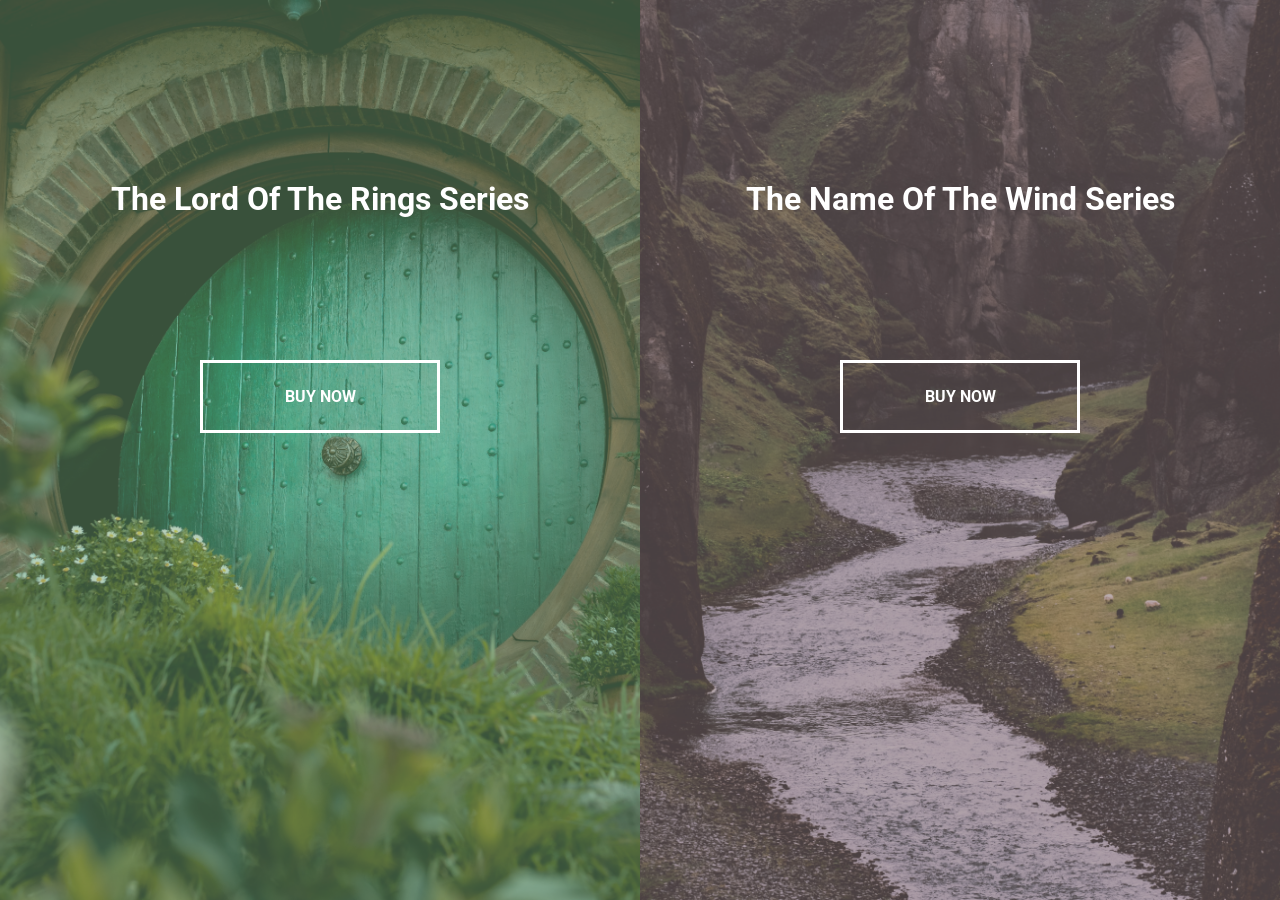
<file: index.html>
<!DOCTYPE html>
<html lang="en">
<head>
    <meta charset="UTF-8">
    <meta http-equiv="X-UA-Compatible" content="IE=edge">
    <meta name="viewport" content="width=device-width, initial-scale=1.0">
    <!-- FONT AWESOME -->
    <!-- https://cdnjs.com/ -->
    <link rel="stylesheet" href="https://cdnjs.cloudflare.com/ajax/libs/font-awesome/6.0.0-beta2/css/all.min.css" integrity="sha512-YWzhKL2whUzgiheMoBFwW8CKV4qpHQAEuvilg9FAn5VJUDwKZZxkJNuGM4XkWuk94WCrrwslk8yWNGmY1EduTA==" crossorigin="anonymous" referrerpolicy="no-referrer" />
    <link rel="stylesheet" href="style.css">
    <title>Split Landing Page</title>
</head>
<body>
    <div class="container">
        <div class="split left">
            <h1>The Lord Of The Rings Series</h1>
            <a href="#" class="btn">Buy Now</a>
        </div>
        <div class="split right">
            <h1>The Name Of The Wind Series</h1>
            <a href="#" class="btn">Buy Now</a>
        </div>
    </div>
    
    <script src="script.js"></script>
</body>
</html>
</file>
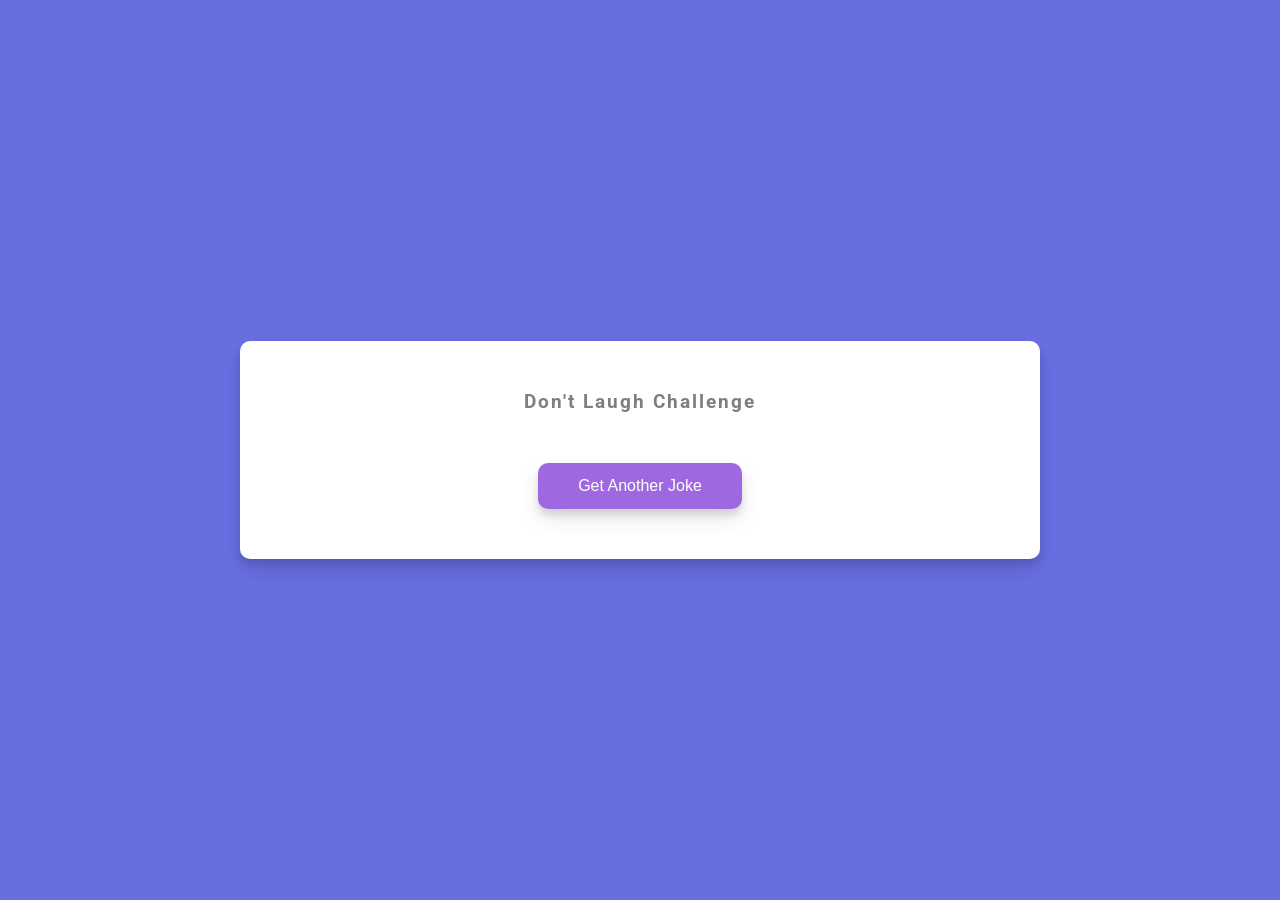
<file: day10-dadJokes/index.html>
<!DOCTYPE html>
<html lang="en">
<head>
    <meta charset="UTF-8">
    <meta http-equiv="X-UA-Compatible" content="IE=edge">
    <meta name="viewport" content="width=device-width, initial-scale=1.0">
    <!-- FONT AWESOME -->
    <!-- https://cdnjs.com/ -->
    <!-- <link rel="stylesheet" href="https://cdnjs.cloudflare.com/ajax/libs/font-awesome/6.0.0-beta2/css/all.min.css" integrity="sha512-YWzhKL2whUzgiheMoBFwW8CKV4qpHQAEuvilg9FAn5VJUDwKZZxkJNuGM4XkWuk94WCrrwslk8yWNGmY1EduTA==" crossorigin="anonymous" referrerpolicy="no-referrer" /> -->
    <link rel="stylesheet" href="style.css">
    <title>Dad Jokes</title>
</head>
<body>
    <div class="container">
        <h3>Don't Laugh Challenge</h3>
        <div class="joke" id="joke">
            <!-- Joke goes here -->
        </div>
        <button class="btn" id="jokeBtn">Get Another Joke</button>
    </div>
    
    <script src="script.js"></script>
</body>
</html>
</file>
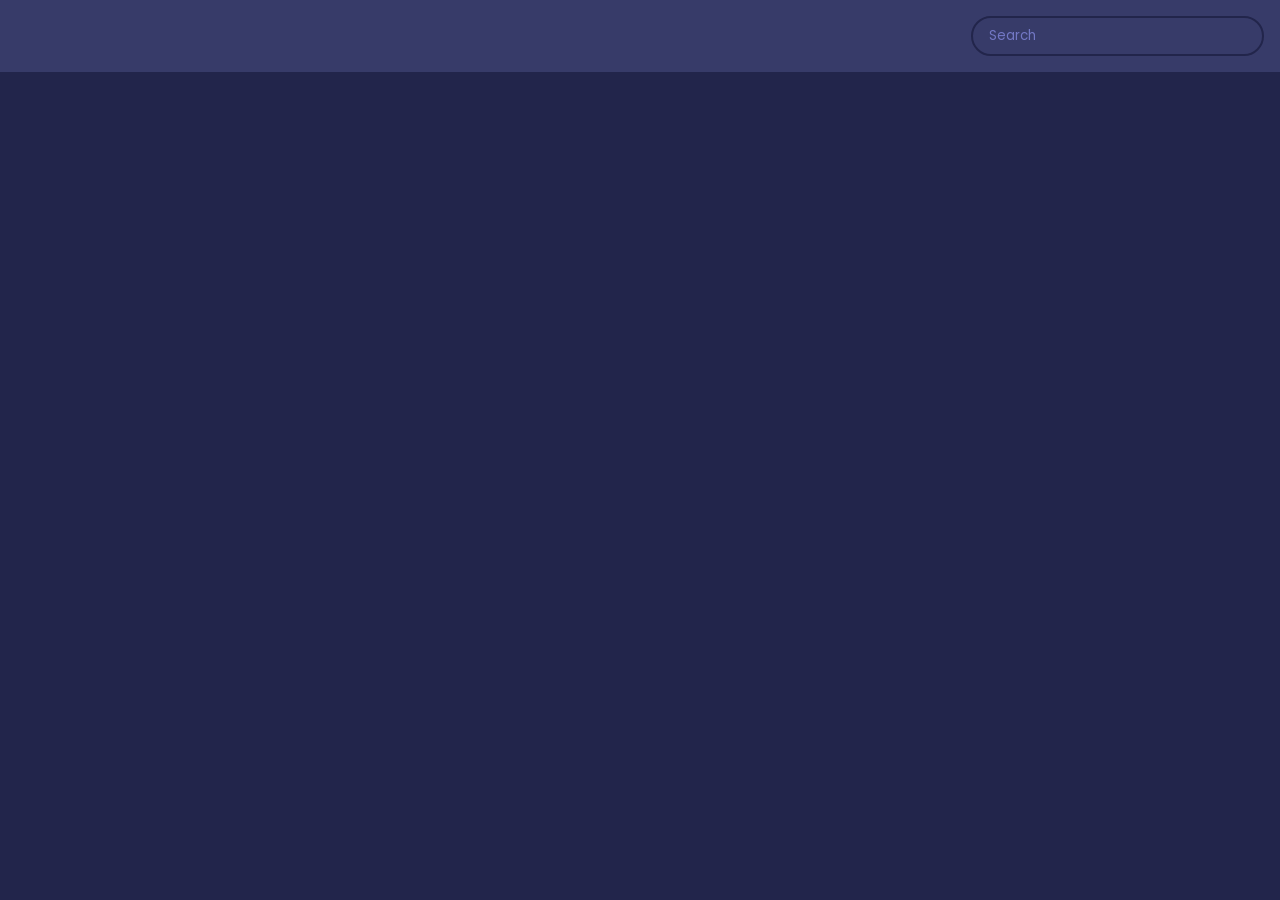
<file: day17-movieApp/index.html>
<!DOCTYPE html>
<html lang="en">
<head>
    <meta charset="UTF-8">
    <meta http-equiv="X-UA-Compatible" content="IE=edge">
    <meta name="viewport" content="width=device-width, initial-scale=1.0">
    <link rel="stylesheet" href="style.css">
    <title>Movie App</title>
</head>
<body>
    <header>
        <form id="form">
            <input type="text" id="search" class="search" placeholder="Search">
        </form>
    </header>

    <main id="main"></main>
    
    <script src="script.js"></script>
</body>
</html>
</file>
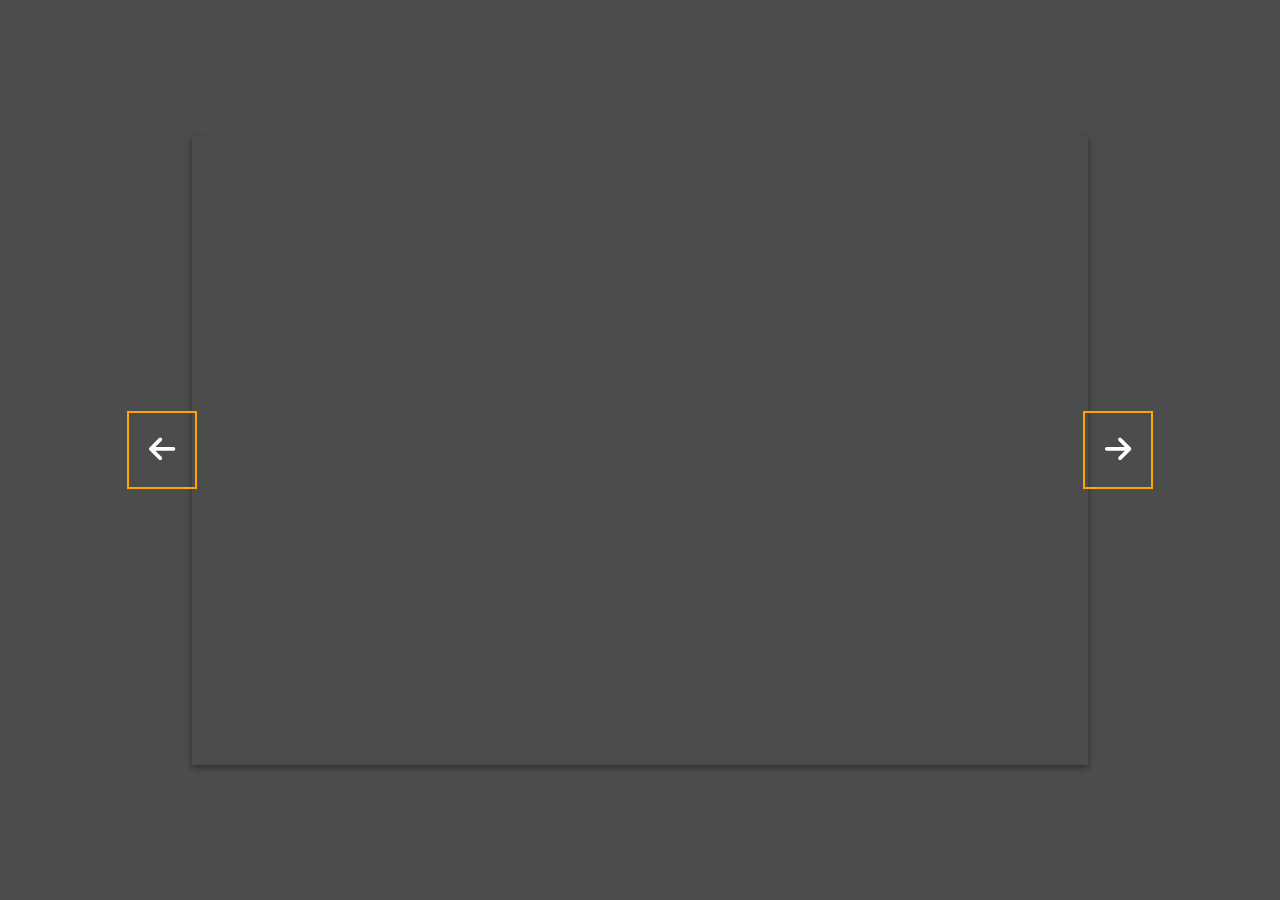
<file: day18-backgroundSlider/index.html>
<!DOCTYPE html>
<html lang="en">
<head>
    <meta charset="UTF-8">
    <meta http-equiv="X-UA-Compatible" content="IE=edge">
    <meta name="viewport" content="width=device-width, initial-scale=1.0">
    <!-- FONT AWESOME -->
    <!-- https://cdnjs.com/ -->
    <link rel="stylesheet" href="https://cdnjs.cloudflare.com/ajax/libs/font-awesome/6.0.0-beta2/css/all.min.css" integrity="sha512-YWzhKL2whUzgiheMoBFwW8CKV4qpHQAEuvilg9FAn5VJUDwKZZxkJNuGM4XkWuk94WCrrwslk8yWNGmY1EduTA==" crossorigin="anonymous" referrerpolicy="no-referrer" />
    <link rel="stylesheet" href="style.css">
    <title>Background Slider</title>
</head>
<body>
    <div class="slider-container">
        <div 
            class="slider active" 
            style="background-image: url('https://images.unsplash.com/photo-1426604966848-d7adac402bff?ixid=MnwxMjA3fDB8MHxwaG90by1wYWdlfHx8fGVufDB8fHx8&ixlib=rb-1.2.1&auto=format&fit=crop&w=1470&q=80');">
        </div>
        <div 
            class="slider" 
            style="background-image: url(https://images.unsplash.com/photo-1470071459604-3b5ec3a7fe05?ixid=MnwxMjA3fDB8MHxwaG90by1wYWdlfHx8fGVufDB8fHx8&ixlib=rb-1.2.1&auto=format&fit=crop&w=2774&q=80);">
        </div>
        <div 
            class="slider" 
            style="background-image: url(https://images.unsplash.com/photo-1447752875215-b2761acb3c5d?ixlib=rb-1.2.1&ixid=MnwxMjA3fDB8MHxwaG90by1wYWdlfHx8fGVufDB8fHx8&auto=format&fit=crop&w=1470&q=80);">
        </div>
        <div 
            class="slider" 
            style="background-image: url(https://images.unsplash.com/photo-1431794062232-2a99a5431c6c?ixlib=rb-1.2.1&ixid=MnwxMjA3fDB8MHxwaG90by1wYWdlfHx8fGVufDB8fHx8&auto=format&fit=crop&w=1470&q=80);">
        </div>
        <div 
            class="slider" 
            style="background-image: url(https://images.unsplash.com/photo-1465146344425-f00d5f5c8f07?ixid=MnwxMjA3fDB8MHxwaG90by1wYWdlfHx8fGVufDB8fHx8&ixlib=rb-1.2.1&auto=format&fit=crop&w=1476&q=80);">
        </div>

        <button class="arrow left-arrow" id="left">
            <i class="fas fa-arrow-left"></i>
        </button>

        <button class="arrow right-arrow" id="right">
            <i class="fas fa-arrow-right"></i>
        </button>
    </div>
    
    <script src="script.js"></script>
</body>
</html>
</file>
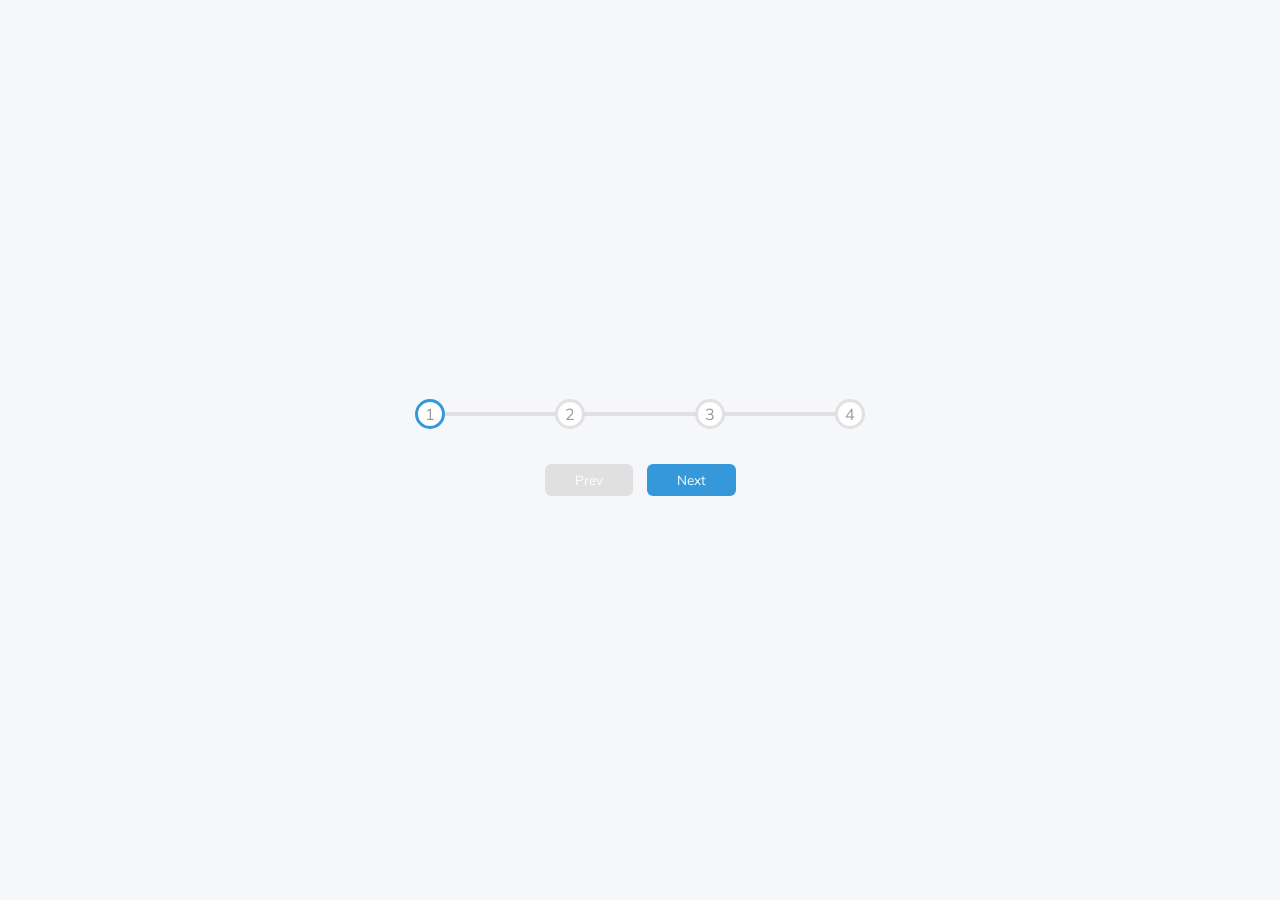
<file: day2-progressSteps/index.html>
<!DOCTYPE html>
<html lang="en">
<head>
    <meta charset="UTF-8">
    <meta http-equiv="X-UA-Compatible" content="IE=edge">
    <meta name="viewport" content="width=device-width, initial-scale=1.0">
    <!-- FONT AWESOME -->
    <!-- https://cdnjs.com/ -->
    <!-- <link rel="stylesheet" href="https://cdnjs.cloudflare.com/ajax/libs/font-awesome/6.0.0-beta2/css/all.min.css" integrity="sha512-YWzhKL2whUzgiheMoBFwW8CKV4qpHQAEuvilg9FAn5VJUDwKZZxkJNuGM4XkWuk94WCrrwslk8yWNGmY1EduTA==" crossorigin="anonymous" referrerpolicy="no-referrer" /> -->
    <link rel="stylesheet" href="style.css">
    <title>Progress Steps</title>
</head>
<body>
    <div class="container">
        <div class="progress-container">
            <div class="progress" id="progress"></div>
            <div class="circle active">1</div>
            <div class="circle">2</div>
            <div class="circle">3</div>
            <div class="circle">4</div>
        </div>

        <button class="btn" id="prev" disabled>Prev</button>
        <button class="btn" id="next">Next</button>
    </div>
    
    <script src="script.js"></script>
</body>
</html>
</file>
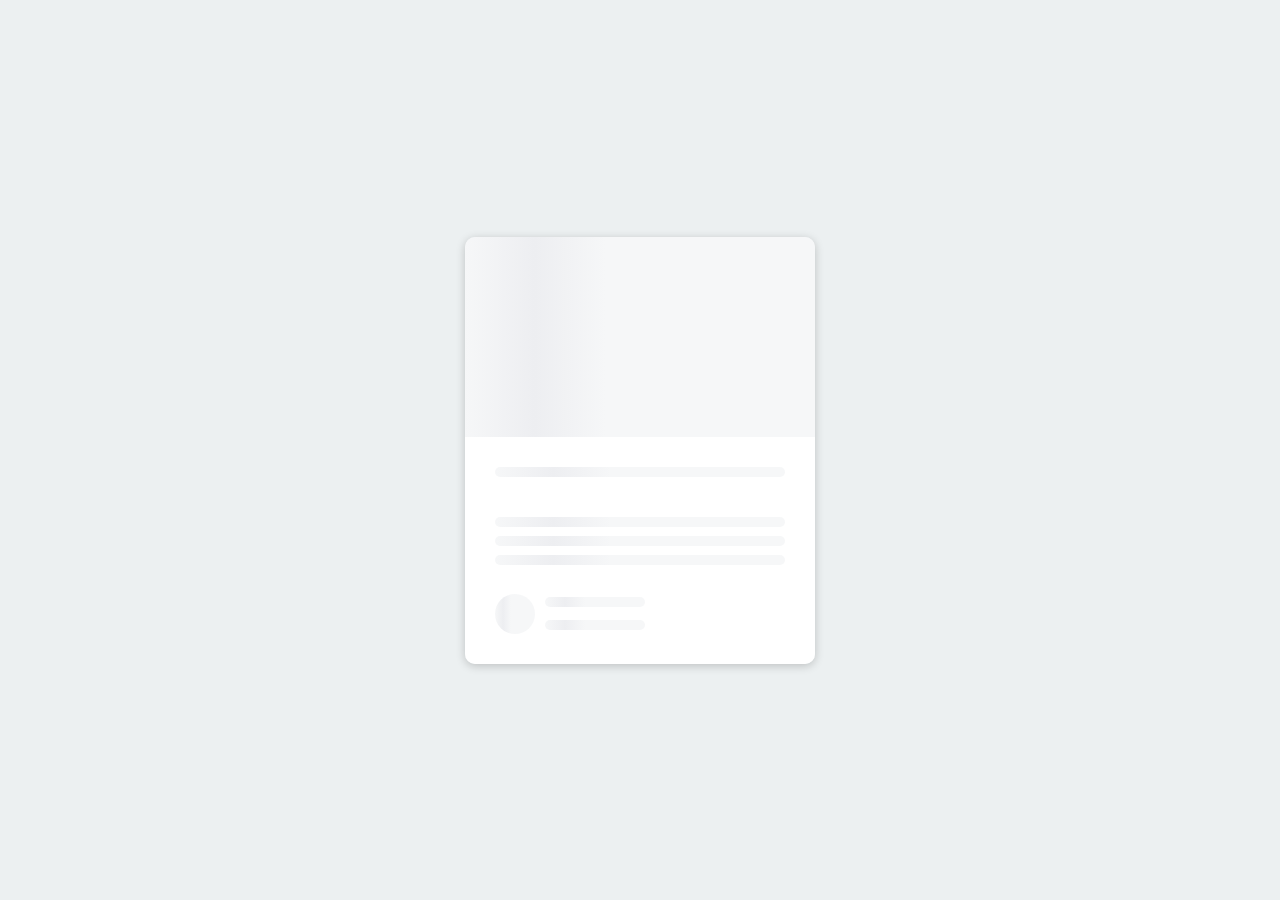
<file: day24-contentPlaceholder/index.html>
<!DOCTYPE html>
<html lang="en">
<head>
    <meta charset="UTF-8">
    <meta http-equiv="X-UA-Compatible" content="IE=edge">
    <meta name="viewport" content="width=device-width, initial-scale=1.0">
    <!-- FONT AWESOME -->
    <!-- https://cdnjs.com/ -->
    <!-- <link rel="stylesheet" href="https://cdnjs.cloudflare.com/ajax/libs/font-awesome/6.0.0-beta2/css/all.min.css" integrity="sha512-YWzhKL2whUzgiheMoBFwW8CKV4qpHQAEuvilg9FAn5VJUDwKZZxkJNuGM4XkWuk94WCrrwslk8yWNGmY1EduTA==" crossorigin="anonymous" referrerpolicy="no-referrer" /> -->
    <link rel="stylesheet" href="style.css">
    <title>Content Placeholder</title>
</head>
<body>
    <div class="card">
        <div class="card-header animated-bg" id="header">
            &nbsp;
        </div>

        <div class="card-content">
            <h3 class="card-title animated-bg animated-bg-text" id="title">
                &nbsp;
            </h3>
            <p class="card-excerpt" id="excerpt">
                &nbsp;
                <span class="animated-bg animated-bg-text">&nbsp;</span>
                <span class="animated-bg animated-bg-text">&nbsp;</span>
                <span class="animated-bg animated-bg-text">&nbsp;</span>
            </p>
            <div class="author">
                <div class="profile-img animated-bg" id="profile_img">
                    &nbsp;
                </div>
                <div class="author-info">
                    <strong class="animated-bg animated-bg-text" id="name">
                        &nbsp;
                    </strong>
                    <small class="animated-bg animated-bg-text" id="date">
                        &nbsp;
                    </small>
                </div>
            </div>
        </div>
    </div>
    
    <script src="script.js"></script>
</body>
</html>
</file>
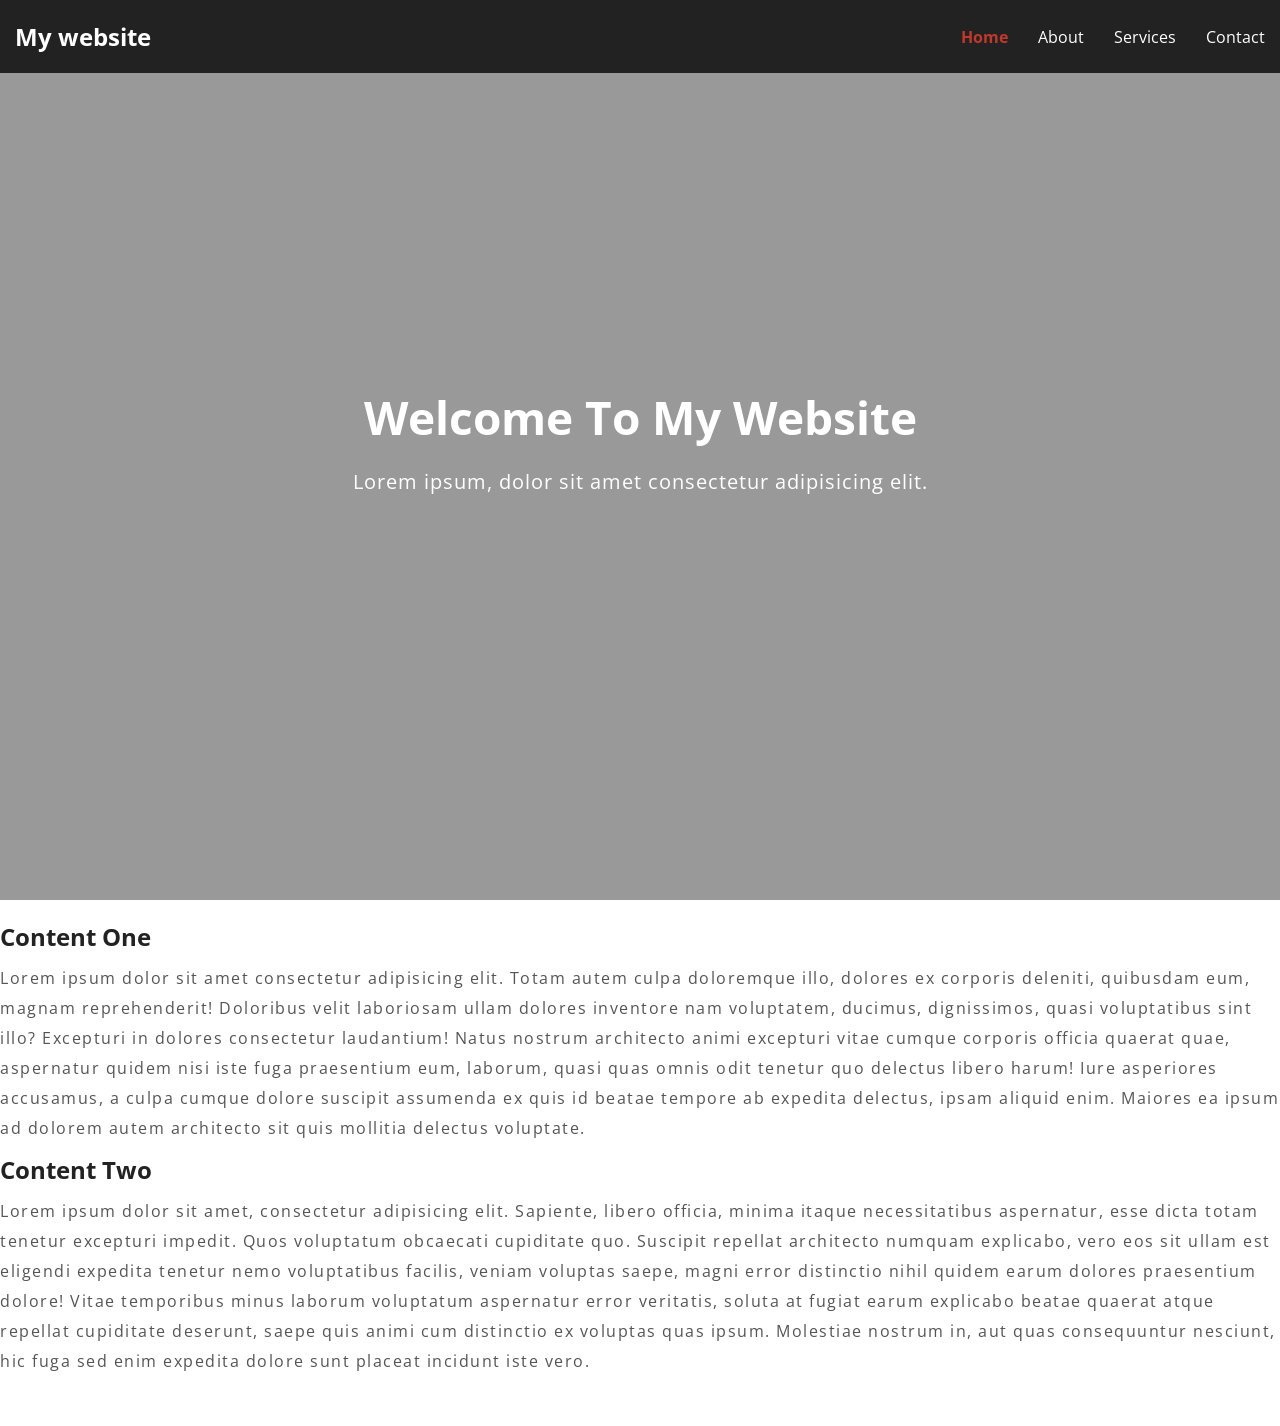
<file: day25-stickyNavbar/index.html>
<!DOCTYPE html>
<html lang="en">
<head>
    <meta charset="UTF-8">
    <meta http-equiv="X-UA-Compatible" content="IE=edge">
    <meta name="viewport" content="width=device-width, initial-scale=1.0">
    <!-- FONT AWESOME -->
    <!-- https://cdnjs.com/ -->
    <!-- <link rel="stylesheet" href="https://cdnjs.cloudflare.com/ajax/libs/font-awesome/6.0.0-beta2/css/all.min.css" integrity="sha512-YWzhKL2whUzgiheMoBFwW8CKV4qpHQAEuvilg9FAn5VJUDwKZZxkJNuGM4XkWuk94WCrrwslk8yWNGmY1EduTA==" crossorigin="anonymous" referrerpolicy="no-referrer" /> -->
    <link rel="stylesheet" href="style.css">
    <title>Sticky Navbar</title>
</head>
<body>
    <nav class="nav">
        <div class="container">
            <h1 class="logo">
                <a href="index.html">My website</a>
            </h1>
            <ul>
                <li><a href="" class="current">Home</a></li>
                <li><a href="">About</a></li>
                <li><a href="">Services</a></li>
                <li><a href="">Contact</a></li>
            </ul>
        </div>
    </nav>

    <div class="hero">
        <div class="container">
            <h1>Welcome To My Website</h1>
            <p>
                Lorem ipsum, dolor sit amet consectetur adipisicing elit.
            </p>
        </div>
    </div>

    <section class="container content">
        <h2>Content One</h2>
        <p>
            Lorem ipsum dolor sit amet consectetur adipisicing elit. Totam autem culpa doloremque illo, dolores ex corporis deleniti, quibusdam eum, magnam reprehenderit! Doloribus velit laboriosam ullam dolores inventore nam voluptatem, ducimus, dignissimos, quasi voluptatibus sint illo? Excepturi in dolores consectetur laudantium! Natus nostrum architecto animi excepturi vitae cumque corporis officia quaerat quae, aspernatur quidem nisi iste fuga praesentium eum, laborum, quasi quas omnis odit tenetur quo delectus libero harum! Iure asperiores accusamus, a culpa cumque dolore suscipit assumenda ex quis id beatae tempore ab expedita delectus, ipsam aliquid enim. Maiores ea ipsum ad dolorem autem architecto sit quis mollitia delectus voluptate.
        </p>

        <h2>Content Two</h2>
        <p>
            Lorem ipsum dolor sit amet, consectetur adipisicing elit. Sapiente, libero officia, minima itaque necessitatibus aspernatur, esse dicta totam tenetur excepturi impedit. Quos voluptatum obcaecati cupiditate quo. Suscipit repellat architecto numquam explicabo, vero eos sit ullam est eligendi expedita tenetur nemo voluptatibus facilis, veniam voluptas saepe, magni error distinctio nihil quidem earum dolores praesentium dolore! Vitae temporibus minus laborum voluptatum aspernatur error veritatis, soluta at fugiat earum explicabo beatae quaerat atque repellat cupiditate deserunt, saepe quis animi cum distinctio ex voluptas quas ipsum. Molestiae nostrum in, aut quas consequuntur nesciunt, hic fuga sed enim expedita dolore sunt placeat incidunt iste vero.
        </p>
    </section>
    
    <script src="script.js"></script>
</body>
</html>
</file>
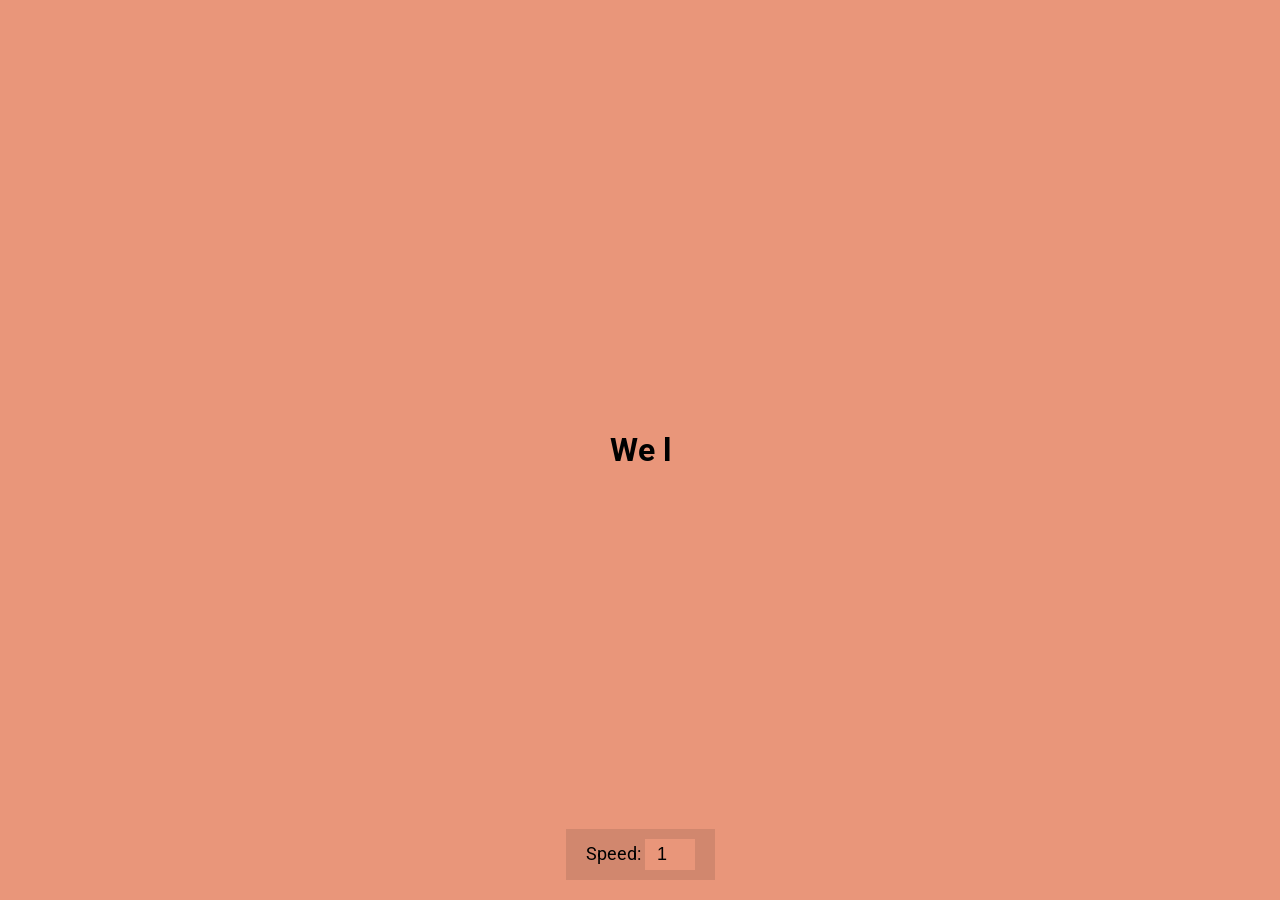
<file: day30-autoTextEffect/index.html>
<!DOCTYPE html>
<html lang="en">
<head>
    <meta charset="UTF-8">
    <meta http-equiv="X-UA-Compatible" content="IE=edge">
    <meta name="viewport" content="width=device-width, initial-scale=1.0">
    <!-- FONT AWESOME -->
    <!-- https://cdnjs.com/ -->
    <!-- <link rel="stylesheet" href="https://cdnjs.cloudflare.com/ajax/libs/font-awesome/6.0.0-beta2/css/all.min.css" integrity="sha512-YWzhKL2whUzgiheMoBFwW8CKV4qpHQAEuvilg9FAn5VJUDwKZZxkJNuGM4XkWuk94WCrrwslk8yWNGmY1EduTA==" crossorigin="anonymous" referrerpolicy="no-referrer" /> -->
    <link rel="stylesheet" href="style.css">
    <title>Auto Text Effect</title>
</head>
<body>
    <h1 id="text">Starting...</h1>

    <div>
        <label for="speed">Speed:</label>
        <input type="number" name="speed" id="speed" value="1" min="1" max="5" step="1">
    </div>
    
    <script src="script.js"></script>
</body>
</html>
</file>
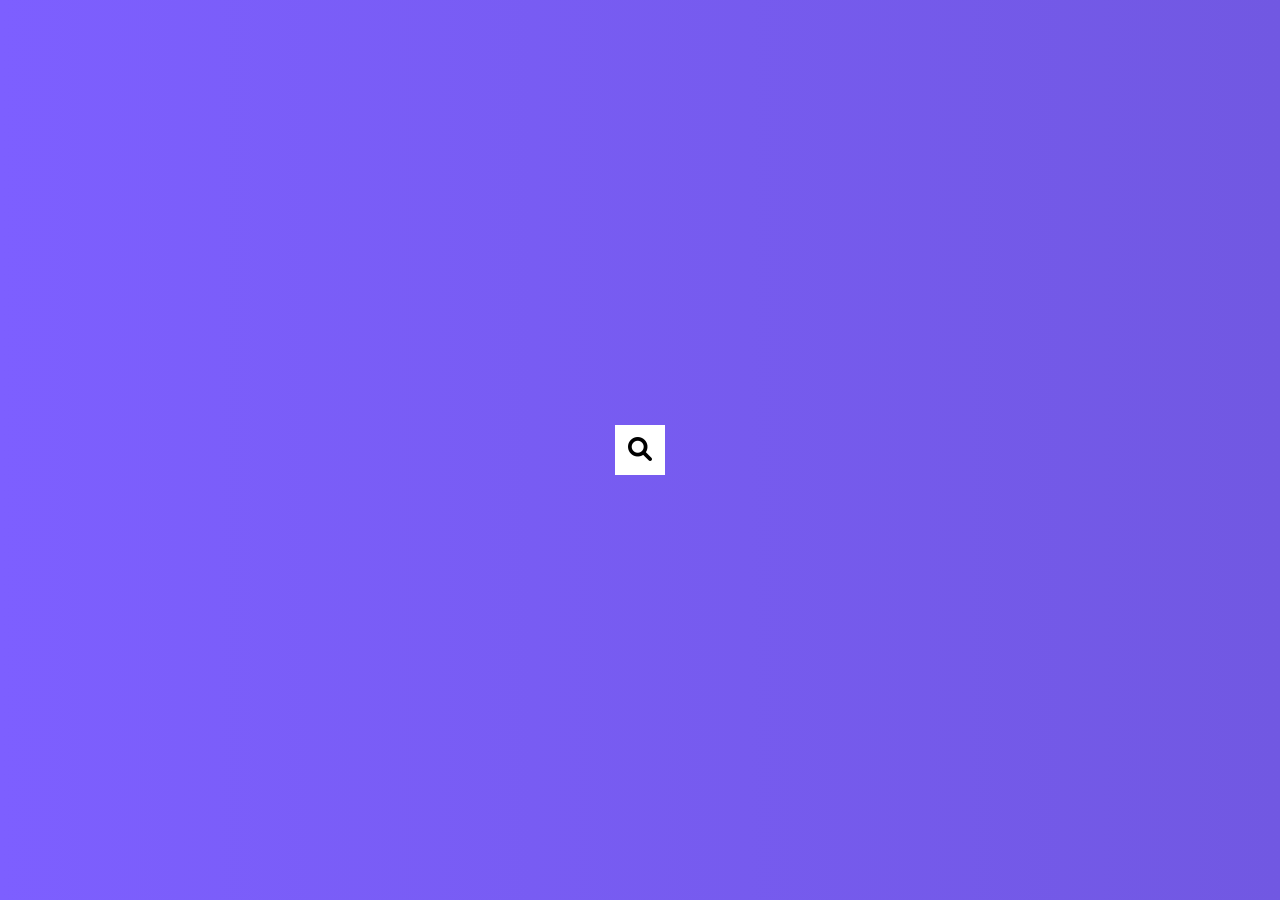
<file: day4-hiddenSearch/index.html>
<!DOCTYPE html>
<html lang="en">
<head>
    <meta charset="UTF-8">
    <meta http-equiv="X-UA-Compatible" content="IE=edge">
    <meta name="viewport" content="width=device-width, initial-scale=1.0">
    <!-- FONT AWESOME -->
    <!-- https://cdnjs.com/ -->
    <link rel="stylesheet" href="https://cdnjs.cloudflare.com/ajax/libs/font-awesome/6.0.0-beta2/css/all.min.css" integrity="sha512-YWzhKL2whUzgiheMoBFwW8CKV4qpHQAEuvilg9FAn5VJUDwKZZxkJNuGM4XkWuk94WCrrwslk8yWNGmY1EduTA==" crossorigin="anonymous" referrerpolicy="no-referrer" />
    <link rel="stylesheet" href="style.css">
    <title>Hidden Search</title>
</head>
<body>
    <div class="search">
        <input type="text" class="input" placeholder="Search...">
        <button class="btn">
            <i class="fas fa-search"></i>
        </button>
    </div>
    
    <script src="script.js"></script>
</body>
</html>
</file>
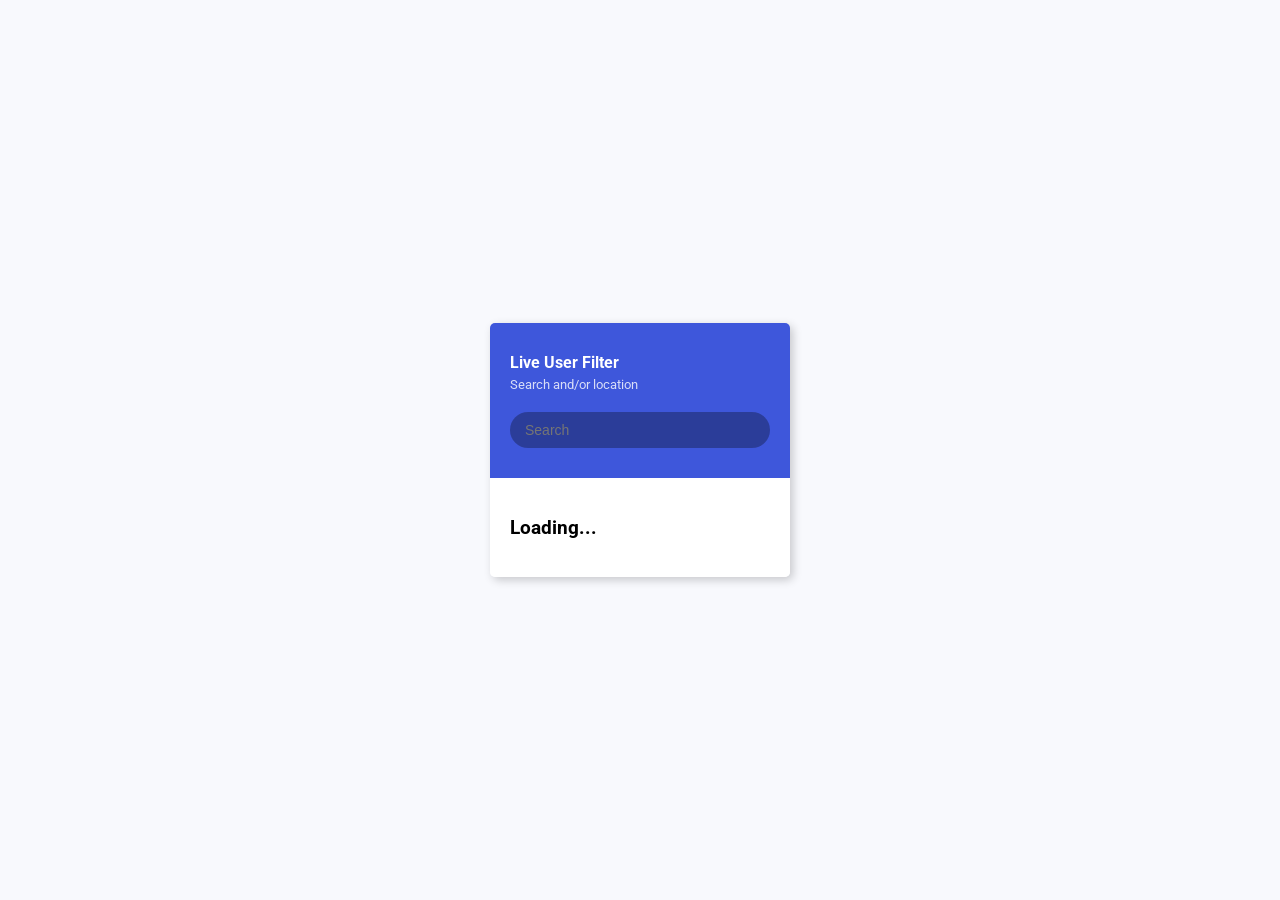
<file: day42-liveUserFilter/index.html>
<!DOCTYPE html>
<html lang="en">
<head>
    <meta charset="UTF-8">
    <meta http-equiv="X-UA-Compatible" content="IE=edge">
    <meta name="viewport" content="width=device-width, initial-scale=1.0">
    <!-- FONT AWESOME -->
    <!-- https://cdnjs.com/ -->
    <!-- <link rel="stylesheet" href="https://cdnjs.cloudflare.com/ajax/libs/font-awesome/6.0.0-beta2/css/all.min.css" integrity="sha512-YWzhKL2whUzgiheMoBFwW8CKV4qpHQAEuvilg9FAn5VJUDwKZZxkJNuGM4XkWuk94WCrrwslk8yWNGmY1EduTA==" crossorigin="anonymous" referrerpolicy="no-referrer" /> -->
    <link rel="stylesheet" href="style.css">
    <title>Document</title>
</head>
<body>
    <div class="container">
        <header class="header">
            <h4 class="title">Live User Filter</h4>
            <small class="subtitle">Search and/or location</small>
            <input type="text" id="filter" placeholder="Search">
        </header>

        <ul id="result" class="user-list">
            <li>
                <h3>Loading...</h3>
            </li>
        </ul>
    </div>
    
    <script src="script.js"></script>
</body>
</html>
</file>
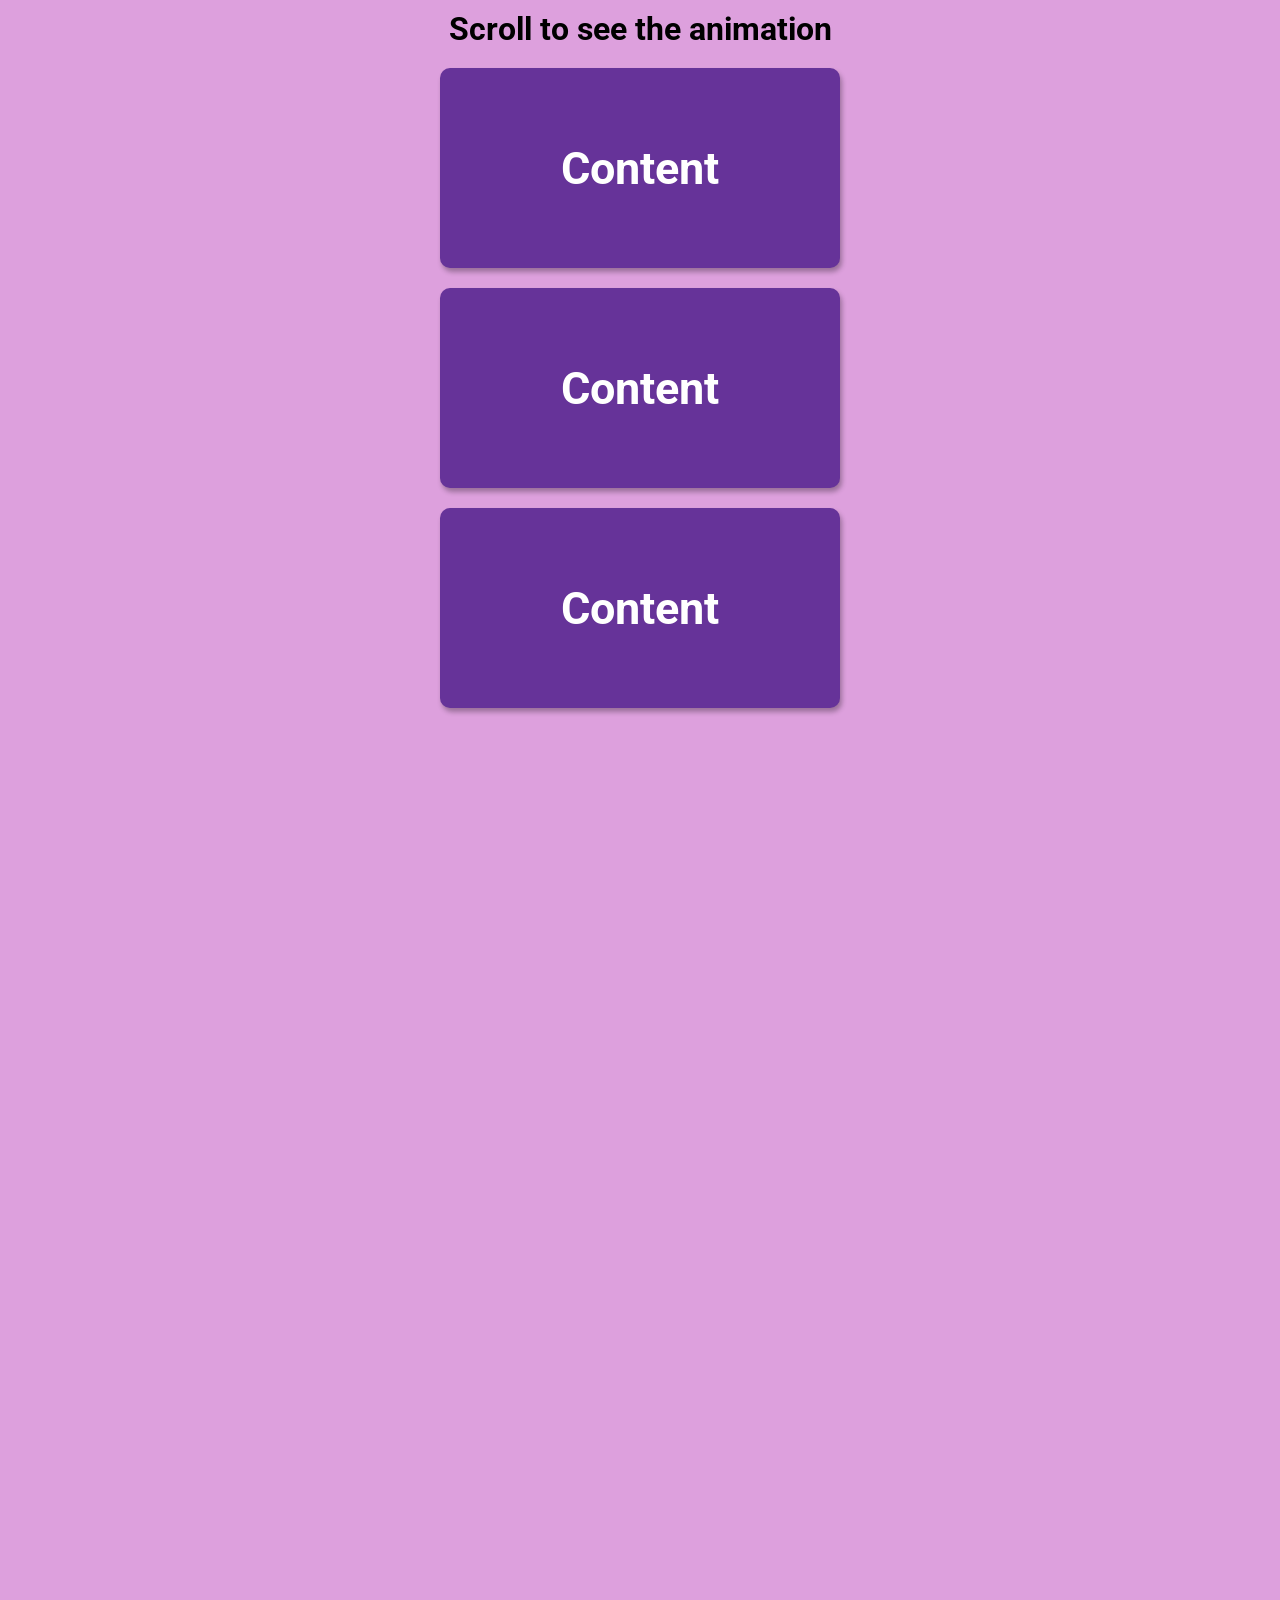
<file: day6-scrollAnimation/index.html>
<!DOCTYPE html>
<html lang="en">
<head>
    <meta charset="UTF-8">
    <meta http-equiv="X-UA-Compatible" content="IE=edge">
    <meta name="viewport" content="width=device-width, initial-scale=1.0">
    <!-- FONT AWESOME -->
    <!-- https://cdnjs.com/ -->
    <!-- <link rel="stylesheet" href="https://cdnjs.cloudflare.com/ajax/libs/font-awesome/6.0.0-beta2/css/all.min.css" integrity="sha512-YWzhKL2whUzgiheMoBFwW8CKV4qpHQAEuvilg9FAn5VJUDwKZZxkJNuGM4XkWuk94WCrrwslk8yWNGmY1EduTA==" crossorigin="anonymous" referrerpolicy="no-referrer" /> -->
    <link rel="stylesheet" href="style.css">
    <title>Scroll Animation</title>
</head>
<body>
    <h1>Scroll to see the animation</h1>
    <div class="box show">
        <h2>Content</h2>
    </div>
    <div class="box">
        <h2>Content</h2>
    </div>
    <div class="box">
        <h2>Content</h2>
    </div>
    <div class="box">
        <h2>Content</h2>
    </div>
    <div class="box">
        <h2>Content</h2>
    </div>
    <div class="box">
        <h2>Content</h2>
    </div>
    <div class="box">
        <h2>Content</h2>
    </div>
    <div class="box">
        <h2>Content</h2>
    </div>
    <div class="box">
        <h2>Content</h2>
    </div>
    <div class="box">
        <h2>Content</h2>
    </div>
    <div class="box">
        <h2>Content</h2>
    </div>
    <div class="box">
        <h2>Content</h2>
    </div>
    
    <script src="script.js"></script>
</body>
</html>
</file>
<file: style.css>
@import url('https://fonts.googleapis.com/css2?family=Roboto:wght@400;700&display=swap');

:root {
    --hover-width: 75%;
    --other-width: 25%;
    --speed: 1000ms;
}

* {
    box-sizing: border-box;
}

body {
    margin: 0;
    font-family: 'Roboto', sans-serif;

    height: 100vh;
    overflow: hidden;
}

h1 {
    margin: 0;

    font-size: 2rem;
    color: #fff;
    position: absolute;
    left: 50%; /* começo em 50% do meu container */
    top: 20%;
    transform: translateX(-50%); /* em conjunto com o left */
    white-space: nowrap;
}

.btn {
    position: absolute;

    display: flex;
    justify-content: center; /* para alinhar o texto dentro do botão */
    align-items: center;

    left: 50%;
    top: 40%;
    transform: translateX(-50%);
    text-decoration: none;
    color: #fff;
    border: #fff solid .2rem;
    font-size: 1rem;
    font-weight: bold;
    text-transform: uppercase;
    width: 15rem;
    padding: 1.5rem;

    transition: .2s;
}

.split.left .btn:hover {
    background-color: rgba(115, 161, 118, 1);
    border-color: rgba(115, 161, 118, 1);
}

.split.right .btn:hover {
    background-color: rgba(119, 96, 96, 1);
    border-color: rgba(119, 96, 96, 1);
}

.container {
    position: relative;
    background-color: #333;
    width: 100%;
    height: 100%;
}

.split {
    position: absolute;
    width: 50%;
    height: 100%;
    overflow: hidden;
}

.split.left {
    left: 0;
    background: url('rings.jpg');
    background-repeat: no-repeat;
    background-size: cover;
    background-position: center;
}

.split.left::before {
    content: '';
    position: absolute;
    width: 100%;
    height: 100%;
    background-color: rgba(115, 161, 118, 0.5);
}

.split.right {
    right: 0;
    background: url('wind.jpg');
    background-repeat: no-repeat;
    background-size: cover;
    background-position: center;
}

.split.right::before {
    content: '';
    position: absolute;
    width: 100%;
    height: 100%;
    background-color: rgba(119, 96, 96, 0.5);
}

.split.left,
.split.right,
.split.left::before,
.split.right::before {
    transition: all var(--speed) ease-in-out;
}

.hover-left .left {
    width: var(--hover-width);
}

.hover-left .right {
    width: var(--other-width);
}

.hover-right .left {
    width: var(--other-width);
}

.hover-right .right {
    width: var(--hover-width);
}

@media (max-width: 800px) {
    h1 {
        font-size: 1.5rem;
        top: 30%
    }

    .btn {
        padding: .8rem;
        width: 10rem;
    }
}
</file>
<file: day10-dadJokes/style.css>
@import url('https://fonts.googleapis.com/css2?family=Roboto:wght@400;700&display=swap');

* {
    box-sizing: border-box;
}

body {
    background-color: #686de0;
    padding: 50px;

    margin: 0;
    font-family: 'Roboto', sans-serif;

    display: flex;
    flex-direction: column;
    align-items: center;
    justify-content: center;
    height: 100vh;
    overflow: hidden;
}

.container {
    background-color: #fff;
    border-radius: 10px;
    box-shadow: 0 10px 20px rgba(0, 0, 0, .1), 0 6px 6px rgba(0, 0, 0, .1);
    padding: 50px 20px;
    text-align: center;
    max-width: 100%;
    width: 800px;
}

h3 {
    margin: 0;
    opacity: .5;
    letter-spacing: 2px;
}

.joke {
    font-size: 30px;
    letter-spacing: 1px;
    line-height: 40px;
    margin: 50px auto;
    max-width: 600px;
}

.btn {
    background-color: #9f68e0;
    border: 0;
    border-radius: 10px;
    color: #fff;
    box-shadow: 0 10px 20px rgba(0, 0, 0, .1), 0 6px 6px rgba(0, 0, 0, .1);
    padding: 14px 40px;
    font-size: 16px;
    cursor: pointer;;
}

.btn:active {
    transform: scale(0.98);
}

.btn:focus {
    outline: none;
}
</file>
<file: day17-movieApp/style.css>
@import url('https://fonts.googleapis.com/css2?family=Poppins:wght@200;400&display=swap');

:root {
    --one-color: #22254b;
    --two-color: #373b69
}

* {
    box-sizing: border-box;
}

body {
    margin: 0;
    font-family: 'Poppins', sans-serif;
    background-color: var(--one-color);
}

header {
    padding: 1rem;
    display: flex;
    justify-content: flex-end;
    background-color: var(--two-color);
}

.search {
    background-color: transparent;
    border: 2px solid var(--one-color);
    border-radius: 50px;
    font-family: inherit;
    padding: .5rem 1rem;
    color: #fff;
}

.search::placeholder {
    color: #7378c5;
}

.search:focus {
    outline: none;
    background-color: var(--one-color);
}

main {
    display: flex;
    flex-wrap: wrap;
}

.movie {
    max-width: 300px;
    margin: 1rem;
    background-color: var(--two-color);
    box-shadow: 0 4px 5px rgba(0, 0, 0, .2);
    border-radius: 3px;

    position: relative;

    overflow: hidden;
}

.movie img {
    width: 100%;
}

.movie-info {
    color: #eee;

    display: flex;
    align-items: center;
    justify-content: space-between;

    padding: .5rem 1rem 1rem;
    letter-spacing: .5px;
}

.movie-info h3 {
    margin-top: 0;
}

.movie-info span {
    background-color: var(--one-color);
    padding: .25rem .5rem;
    border-radius: 3px;
    font-weight: bold;
}

.movie-info span.green {
    color: lightgreen;
}

.movie-info span.orange {
    color: orange;
}

.movie-info span.red {
    color: red;
}

.overview {
    background-color: #fff;
    padding: 2rem;

    position: absolute;
    left: 0;
    right: 0;
    bottom: 0;
    max-height: 100%;

    transform: translateY(100%);
    transition: transform .5s ease-in;
}

.movie:hover .overview {
    transform: translateY(0%);
}
</file>
<file: day18-backgroundSlider/style.css>
@import url('https://fonts.googleapis.com/css2?family=Roboto:wght@400;700&display=swap');

* {
    box-sizing: border-box;
}

body {
    margin: 0;
    font-family: 'Roboto', sans-serif;

    display: flex;
    flex-direction: column;
    align-items: center;
    justify-content: center;
    height: 100vh;
    overflow: hidden;

    background-position: center; /* center center */
    background-size: cover;

    transition: .4s ease;
}

body::before {
    content: '';
    position: absolute;
    top: 0;
    left: 0;
    width: 100%;
    height: 100vh;
    background-color: rgba(0, 0, 0, 0.7);
    z-index: -1;
}

.slider-container {
   box-shadow: 0 3px 6px rgba(0, 0, 0, .16), 0 3px 6px rgba(0, 0, 0, .23);
   height: 70vh;
   width: 70vw;

   position: relative;

   overflow: hidden;
}

.slider {
    opacity: 0;
    height: 100vh;
    width: 100vw;
    background-position: center;
    background-size: cover;

    position: absolute;
    top: -15vh; /* ajuste do posicionamento da img */
    left: -15vw; /* ajuste do posicionamento da img */

    transition: .4s ease; /* transicao entre imgs */
    z-index: 1;
}

.slider.active {
    opacity: 1;
}

.arrow {
    color: #fff;
    position: fixed;
    /* z-index: 100; */

    background-color: transparent;
    padding: 20px;
    font-size: 30px;
    border: 2px solid orange;

    top: 50%; /* ao centro */
    transform: translateY(-50%); /* exatamente ao centro */

    cursor: pointer;
}

.arrow:focus {
    outline: 0;
}

.left-arrow {
    left: calc(15vw - 65px);
}

.right-arrow {
    right: calc(15vw - 65px);
}
</file>
<file: day2-progressSteps/style.css>
@import url('https://fonts.googleapis.com/css?family=Muli&display=swap');

* {
    box-sizing: border-box;
}

body {
    margin: 0;
    font-family: 'Muli', sans-serif;

    background-color: #f6f7fb;

    display: flex;
    align-items: center;
    justify-content: center;

    height: 100vh;
    overflow: hidden;
}

.container {
    text-align: center;
}

.progress-container {
    display: flex;
    justify-content: space-between;
    align-items: center;

    position: relative;

    margin-bottom: 30px;
    max-width: 100%;
    width: 450px;
}

.progress-container::before {
    content: '';
    background-color: #e0e0e0;

    position: absolute;
    top: 50%;
    left: 0;
    height: 4px;
    width: 100%; /* starting point */

    transform: translateY(-50%); /* alinha a barra no meio do texto */

    z-index: -1;
}

.progress {
    background-color: #3498db;

    position: absolute;
    top: 50%;
    left: 0;
    height: 4px;
    width: 0%; /* starting point */

    transform: translateY(-50%); /* alinha a barra no meio do texto */

    z-index: -1;

    transition: .4s ease;
}

.circle {
    background-color: #fff;
    color: #999;

    width: 30px;
    height: 30px;
    border-radius: 50%; /* colocando 1px fica parecendo uma folha */

    display: flex;
    align-items: center;
    justify-content: center;

    border: 3px solid #e0e0e0;

    transition: .4s ease;

}

.circle.active {
    border-color: #3498db;
}

.btn {
    font-family: inherit;
    background-color: #3498db;
    color: #fff;

    border: none;
    border-radius: 6px;
    padding: 8px 30px;
    margin: 5px;

    cursor: pointer;
}

.btn:active {
    transform: scale(.98);
}

.btn:disabled {
    background-color: #e0e0e0;
    cursor: not-allowed;
}
</file>
<file: day24-contentPlaceholder/style.css>
@import url('https://fonts.googleapis.com/css2?family=Roboto:wght@400;700&display=swap');

* {
    box-sizing: border-box;
}

body {
    background-color: #ecf0f1;
    margin: 0;
    font-family: 'Roboto', sans-serif;

    display: flex;
    align-items: center;
    justify-content: center;
    height: 100vh;
    overflow: hidden;
}

img {
    max-width: 100%;
}

.card {
    box-shadow: 0 2px 10px rgba(0, 0, 0, .2);
    border-radius: 10px;
    overflow: hidden;
    width: 350px;
    /* height: 500px; */
}

.card-header {
    height: 200px;
    overflow: hidden;
}

.card-header img {
    object-fit: cover;
    object-position: top;
    height: 100%;
    width: 100%;
}

.card-content {
    background-color: #fff;
    padding: 30px;
}

.card-title {
    height: 20px;
    margin: 0;
}

.card-excerpt {
    color: #777;
    margin: 10px 0 20px;
}

.author {
    display: flex;
}

.profile-img {
    border-radius: 50%;
    overflow: hidden;
    height: 40px;
    width: 40px;
}

.author-info {
    display: flex;
    flex-direction: column;
    justify-content: space-around;
    margin-left: 10px;
    width: 100px;
}

.author-info small {
    color: #aaa;
    margin-top: 5px;
}

.animated-bg {
    background-image: linear-gradient(
        to right, 
        #f6f7f8 0%, 
        #edeef1 10%, 
        #f6f7f8 20%, 
        #f6f7f8 100%
    );
    background-size: 200% 100%;

    animation: bgPosition 1s linear infinite;
}

.animated-bg-text {
    border-radius: 50px;
    display: inline-block;
    margin: 0;
    height: 10px;
    width: 100%;
}

/* animando o bg image, ou seja, o linear-gradient */
@keyframes bgPosition {
    0% {
        background-position: 50% 0;
    }
    100% {
        background-position: -150% 0;
    }
}
</file>
<file: day25-stickyNavbar/style.css>
@import url('https://fonts.googleapis.com/css?family=Open+Sans');

* {
    box-sizing: border-box;
    margin: 0;
    padding: 0;
}

body {
    font-family: 'Open Sans', sans-serif;
    color: #222;
    padding-bottom: 50px;
}

/* nav */
.nav {
    position: fixed;
    background-color: #222;
    top: 0;
    left: 0;
    right: 0;

    transition: all .3s ease-in-out;
}

.nav .container {
    display: flex;
    align-items: center;
    justify-content: space-between;
    padding: 20px 0;

    transition: all .3s ease-in-out;
}

.nav ul {
    display: flex;
    list-style: none;
    align-items: center;
    justify-content: center;
}

.nav a {
    color: #fff;
    text-decoration: none;
    padding: 7px 15px;

    transition: all .3s ease-in-out;
}

.nav.active {
    background-color: #fff;
    box-shadow: 0 2px 10px rgba(0, 0, 0, .3);
}

.nav.active a {
    color: #000;
}

.nav.active .container {
    padding: 10px 0;
}

.nav a.current,
.nav a:hover {
    color: #c0392b;
    font-weight: bold;
}

.hero {
    background-image: url('https://images.unsplash.com/photo-1634948195895-aff6ac3b1c51?ixid=MnwxMjA3fDB8MHxwaG90by1wYWdlfHx8fGVufDB8fHx8&ixlib=rb-1.2.1&auto=format&fit=crop&w=1470&q=80');
    background-repeat: no-repeat;
    background-size: cover;
    background-position: bottom center;
    height: 100vh;
    color: #fff;

    display: flex;
    align-items: center;
    justify-content: center;

    text-align: center;
    position: relative;
    margin-bottom: 20px;

    z-index: -2;
}

/* a ghost element to style */
.hero::before {
    content: '';
    position: absolute;
    top: 0;
    left: 0;
    width: 100%;
    height: 100%;
    background-color: rgba(0, 0, 0, .4);

    z-index: -1;
}

.hero h1 {
    font-size: 46px;
    margin: -20px 0 20px;
}

.hero p {
    font-size: 20px;
    letter-spacing: 1px;
}

.content h2 {
    font-size: 150%;
    margin: 10px 0;
}

.content p {
    color: #555;
    line-height: 30px;
    letter-spacing: 1.5px;
}
</file>
<file: day30-autoTextEffect/style.css>
@import url('https://fonts.googleapis.com/css2?family=Roboto:wght@400;700&display=swap');

* {
    box-sizing: border-box;
}

body {
    background-color: darksalmon;
    margin: 0;
    font-family: 'Roboto', sans-serif;

    display: flex;
    flex-direction: column;
    align-items: center;
    justify-content: center;
    height: 100vh;
    overflow: hidden;
}

div {
    position: absolute;
    bottom: 20px; /* 20px above bottom */

    background: rgba(0, 0, 0, .1);
    padding: 10px 20px;
    font-size: 18px;
}

input {
    background-color: darksalmon;
    text-align: center;
    font-size: 18px;
    border: none;

    width: 50px;
    padding: 5px;
}

input:focus {
    outline: none;
}
</file>
<file: day4-hiddenSearch/style.css>
@import url('https://fonts.googleapis.com/css2?family=Roboto:wght@400;700&display=swap');

* {
    box-sizing: border-box;
}

body {
    background-image: linear-gradient(90deg, #7d5fff, #7158e2);
    margin: 0;
    font-family: 'Roboto', sans-serif;

    display: flex;
    align-items: center;
    justify-content: center;
    height: 100vh;

    overflow: hidden;
}

.search {
    position: relative;
    height: 50px;
}

.search .input {
    background-color: #fff;
    border: 0;

    font-size: 18px;

    padding: 15px;
    height: 50px;
    width: 50px;

    transition: width .3s ease;
}

.btn {
    background-color: #fff;
    border: 0;
    font-size: 24px;

    cursor: pointer;

    position: absolute;
    top: 0;
    right: 0;
    /* left: 0; */
    /* bottom: 0; */

    height: 50px;
    width: 50px;

    transition: transform .3s ease;
}

.btn:focus,
.input:focus {
    outline: none;
}

.search.active .input {
    width: 300px;
}
</file>
<file: day42-liveUserFilter/style.css>
@import url('https://fonts.googleapis.com/css2?family=Roboto:wght@400;700&display=swap');

* {
    box-sizing: border-box;
}

body {
    margin: 0;
    font-family: 'Roboto', sans-serif;

    background-color: #f8f9fd;

    display: flex;
    align-items: center;
    justify-content: center;
    height: 100vh;
    overflow: hidden;
}

.container {
    border-radius: 5px;
    box-shadow: 3px 3px 10px rgba(0, 0, 0, .2);
    overflow: hidden;
    width: 300px;
}

.title {
    margin: 0;
}

.subtitle {
    display: inline-block;
    margin:  5px 0 20px;
    opacity: .8;
}

.header {
    background-color: #3e57db;
    color: #fff;
    padding: 30px 20px;
}

.header input {
    background-color: rgba(0, 0, 0, .3);
    border: 0;
    border-radius: 50px;
    color: #fff;
    font-size: 14px;
    padding: 10px 15px;
    width: 100%;
}

.header input:focus {
    outline: none;
    background-color: royalblue;
}

.header input:focus::placeholder {
    color: #fff;
}

.user-list {
    background-color: #fff;
    list-style-type: none;
    margin: 0;
    padding: 0;
    max-height: 400px;
    overflow-y: auto;
}

.user-list li {
    display: flex;
    padding: 20px;

    align-items: center;
}

.user-list img {
    border-radius: 50%;
    object-fit: cover;
    height: 50px;
    width: 50px;
}

.user-list .user-info {
    margin-left: 10px;
}

.user-list .user-info p {
    font-size: 12px;
}

.user-list li:not(:last-of-type) {
    border-bottom: 1px solid #eee;
}

.user-list li.hide {
    display: none;
}
</file>
<file: day6-scrollAnimation/style.css>
@import url('https://fonts.googleapis.com/css2?family=Roboto:wght@400;700&display=swap');

* {
    box-sizing: border-box;
}

body {
    background: plum;
    margin: 0;
    font-family: 'Roboto', sans-serif;

    display: flex;
    flex-direction: column;
    align-items: center;
    justify-content: center;

    overflow-x: hidden;
}

h1 {
    margin: 10px;
}

.box {
    background: rebeccapurple;
    color: #fff;

    display: flex;
    align-items: center;
    justify-content: center;

    width: 400px;
    height: 200px;
    margin: 10px;

    border-radius: 10px;
    box-shadow: 2px 4px 5px rgba(0, 0, 0, .3);

    transform: translateX(400%);
    transition: transform .4s ease;
}

/* as caixas apareceram de lados diferentes */
.box:nth-of-type(even) {
    transform: translateX(-400%);
}

.box.show {
    transform: translateX(0);
}

.box h2 {
    font-size: 45px;
}
</file>
